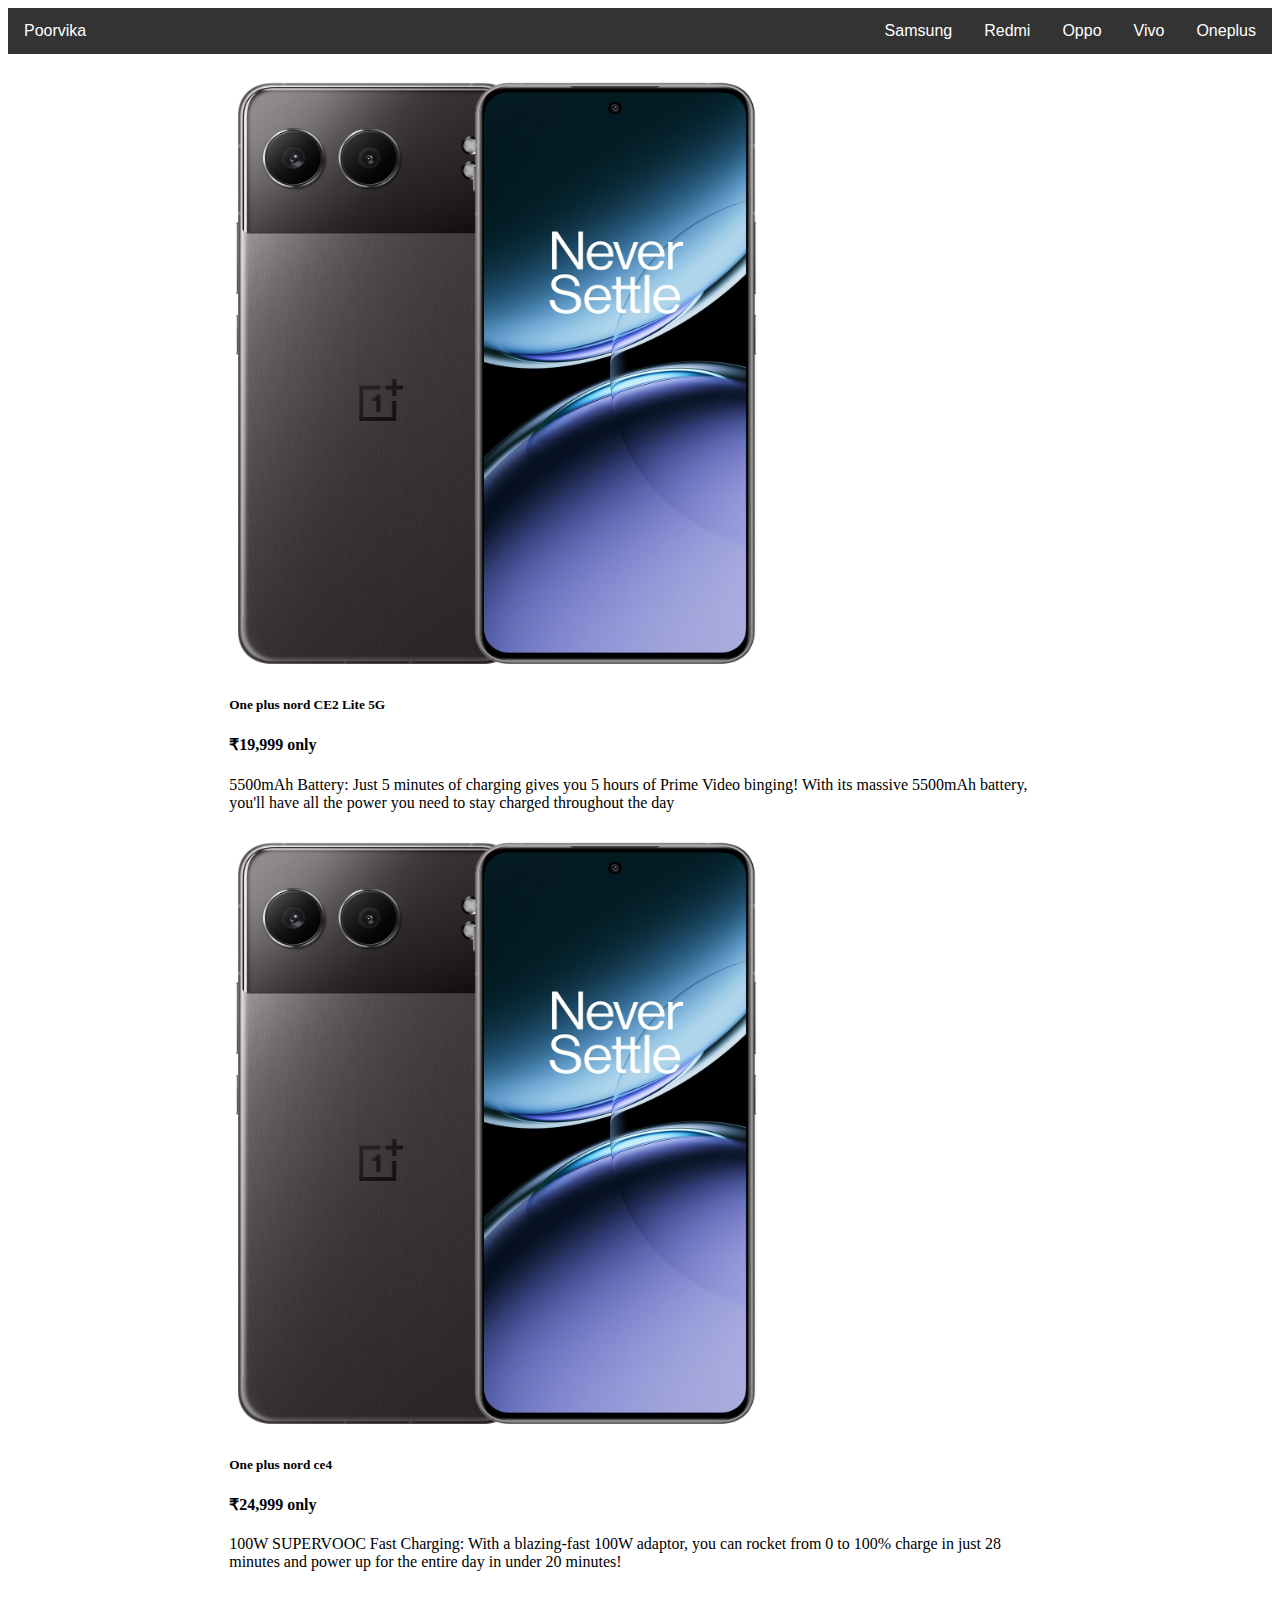
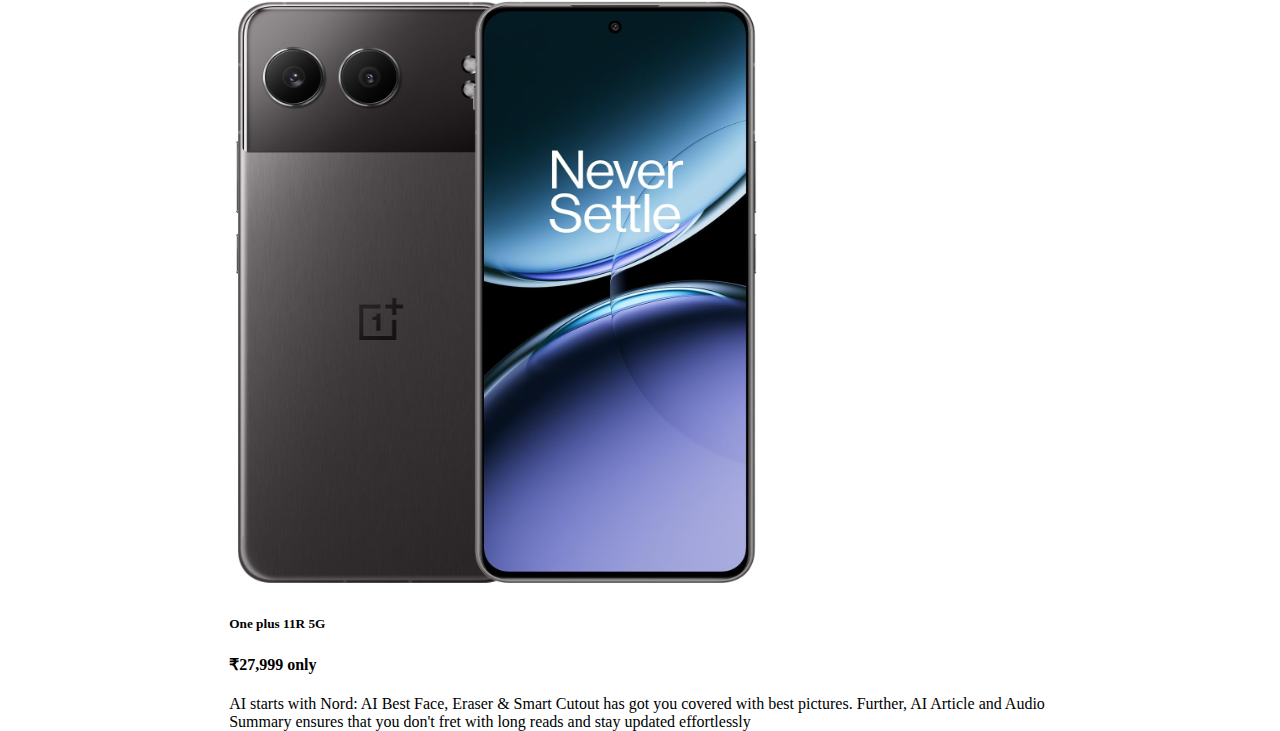
<file: index.html>
<!DOCTYPE html>
<html lang="en">
<head>
    <meta charset="UTF-8">
    <meta name="viewport" content="width=device-width, initial-scale=1.0">
    <title>Poorvika</title>
    <link rel="stylesheet" href="/index.css">
    <link href="https://cdn.jsdelivr.net/npm/bootstrap@5.0.2/dist/css/bootstrap.min.css" rel="stylesheet" integrity="sha384-EVSTQN3/azprG1Anm3QDgpJLIm9Nao0Yz1ztcQTwFspd3yD65VohhpuuCOmLASjC" crossorigin="anonymous">
</head>
<body>
    <div class="frame">
    <div class="section-1">
        <ul>
            <li style="float: left;"> <a class="active" id="Poorvika"  href="#home">Poorvika</a></li>
            <li><a href="/page5.html">Oneplus</a></li>
            <li><a href="/page4.html">Vivo</a></li>
            <li><a href="/page3.html">Oppo</a></li>
            <li><a href="/page2.html">Redmi</a></li>
            <li><a href="/page1.html">Samsung</a></li>
          
          </ul>
          
    </div>
    <div class="Product">
       


        <div class="row row-cols-1 row-cols-md-3 g-4">
            <div class="col">
              <div class="card h-100">
                <img src="./img/mbl2.png" class="card-img-top" alt="...">
                <div class="card-body">
                  <h5 class="card-title"><a href="https://www.amazon.in/OnePlus-Obsidian-Midnight-128GB-Storage/dp/B0D7VK8W41/ref=asc_df_B0D7VK8W41/?tag=googleshopdes-21&linkCode=df0&hvadid=709962856229&hvpos=&hvnetw=g&hvrand=8684108153994882977&hvpone=&hvptwo=&hvqmt=&hvdev=c&hvdvcmdl=&hvlocint=&hvlocphy=9298997&hvtargid=pla-2336848707570&mcid=13c911beebce3b7794f646bb87575480&gad_source=1&th=1" style="color: black;text-decoration: none;">One plus nord CE2 Lite 5G</a></h5>
                  <h4 class="card-title">₹19,999 only</h4>
                  <p class="card-text">5500mAh Battery: Just 5 minutes of charging gives you 5 hours of Prime Video binging! With its massive 5500mAh battery, you'll have all the power you need to stay charged throughout the day
                </p>
                </div>
              </div>
            </div>
            <div class="col">
              <div class="card h-100" >
                <img src="./img/mbl2.png" class="card-img-top" alt="...">
                <div class="card-body">
                  <h5 class="card-title"><a href="https://www.amazon.in/OnePlus-Obsidian-Midnight-128GB-Storage/dp/B0D7VK8W41/ref=asc_df_B0D7VK8W41/?tag=googleshopdes-21&linkCode=df0&hvadid=709962856229&hvpos=&hvnetw=g&hvrand=8684108153994882977&hvpone=&hvptwo=&hvqmt=&hvdev=c&hvdvcmdl=&hvlocint=&hvlocphy=9298997&hvtargid=pla-2336848707570&mcid=13c911beebce3b7794f646bb87575480&gad_source=1&th=1" style="color: black;text-decoration: none;">One plus nord ce4 </a></h5>
                  <h4 class="card-title">₹24,999 only</h4>
                  <p class="card-text">100W SUPERVOOC Fast Charging: With a blazing-fast 100W adaptor, you can rocket from 0 to 100% charge in just 28 minutes and power up for the entire day in under 20 minutes!
                </p>
                </div>
              </div>
            </div>
            <div class="col">
              <div class="card h-100">
                <img src="./img/mbl2.png" class="card-img-top" alt="...">
                <div class="card-body">
                  <h5 class="card-title"><a href="https://www.amazon.in/OnePlus-Obsidian-Midnight-128GB-Storage/dp/B0D7VK8W41/ref=asc_df_B0D7VK8W41/?tag=googleshopdes-21&linkCode=df0&hvadid=709962856229&hvpos=&hvnetw=g&hvrand=8684108153994882977&hvpone=&hvptwo=&hvqmt=&hvdev=c&hvdvcmdl=&hvlocint=&hvlocphy=9298997&hvtargid=pla-2336848707570&mcid=13c911beebce3b7794f646bb87575480&gad_source=1&th=1" style="color: black;text-decoration: none;">One plus 11R 5G</a></h5>
                  <h4 class="card-title">₹27,999 only</h4>
                  <p class="card-text">AI starts with Nord: AI Best Face, Eraser & Smart Cutout has got you covered with best pictures. Further, AI Article and Audio Summary ensures that you don't fret with long reads and stay updated effortlessly
                </p>
                </div>
              </div>
            </div>
            
            </div>
          </div>
    </div>
    </div>
</body>
</html>
</file>
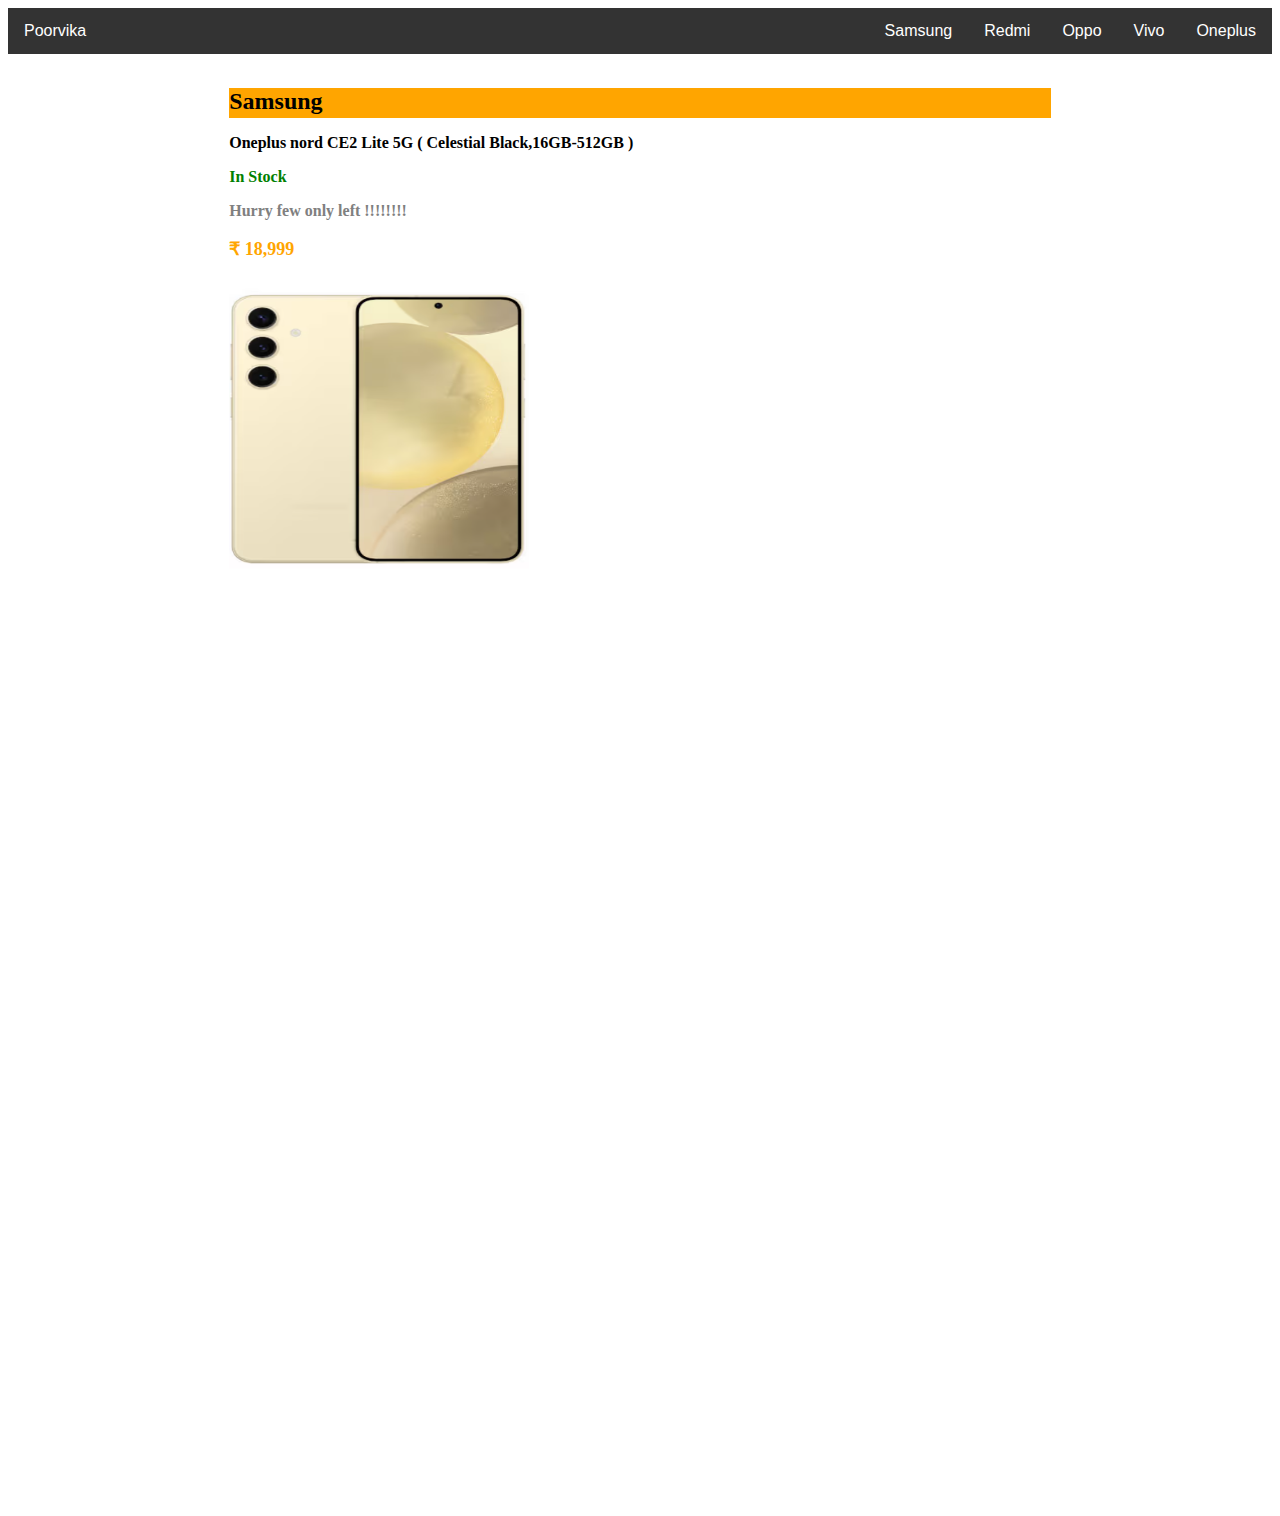
<file: page1.html>
<!DOCTYPE html>
<html lang="en">
<head>
    <meta charset="UTF-8">
    <meta name="viewport" content="width=device-width, initial-scale=1.0">
    <title>Poorvika</title>
    <link rel="stylesheet" href="/index.css">
</head>
<body>
    <div class="frame">
    <div class="section-1">
        <ul>
            <li style="float: left;"> <a class="active" id="Poorvika"  href="#home">Poorvika</a></li>
            <li><a href="/page1.html">Oneplus</a></li>
            <li><a href="/page2.html">Vivo</a></li>
            <li><a href="/page3.html">Oppo</a></li>
            <li><a href="/page4.html">Redmi</a></li>
            <li><a href="/page5.html">Samsung</a></li>
          
          </ul>
          
    </div>
    <div class="Product">
        <div class="header"><h2>Samsung</h2></div> 
        <div class="content">
            <b>  <p style="font-weight: 500;"><b>Oneplus nord CE2 Lite 5G ( Celestial Black,16GB-512GB )</b></p>
            <p style="color: green;"> In Stock</p>
            <p style="color:grey">Hurry few only left !!!!!!!!</p></b>
            <p style="font-size: 18px;color: orange;font-weight: bold;">₹ 18,999</p>
        </div>
        <div class="image">
          <img src="./img/mbl.png" height="300px" width="300px">
        </div>
    </div>
    </div>
</body>
</html>
</file>
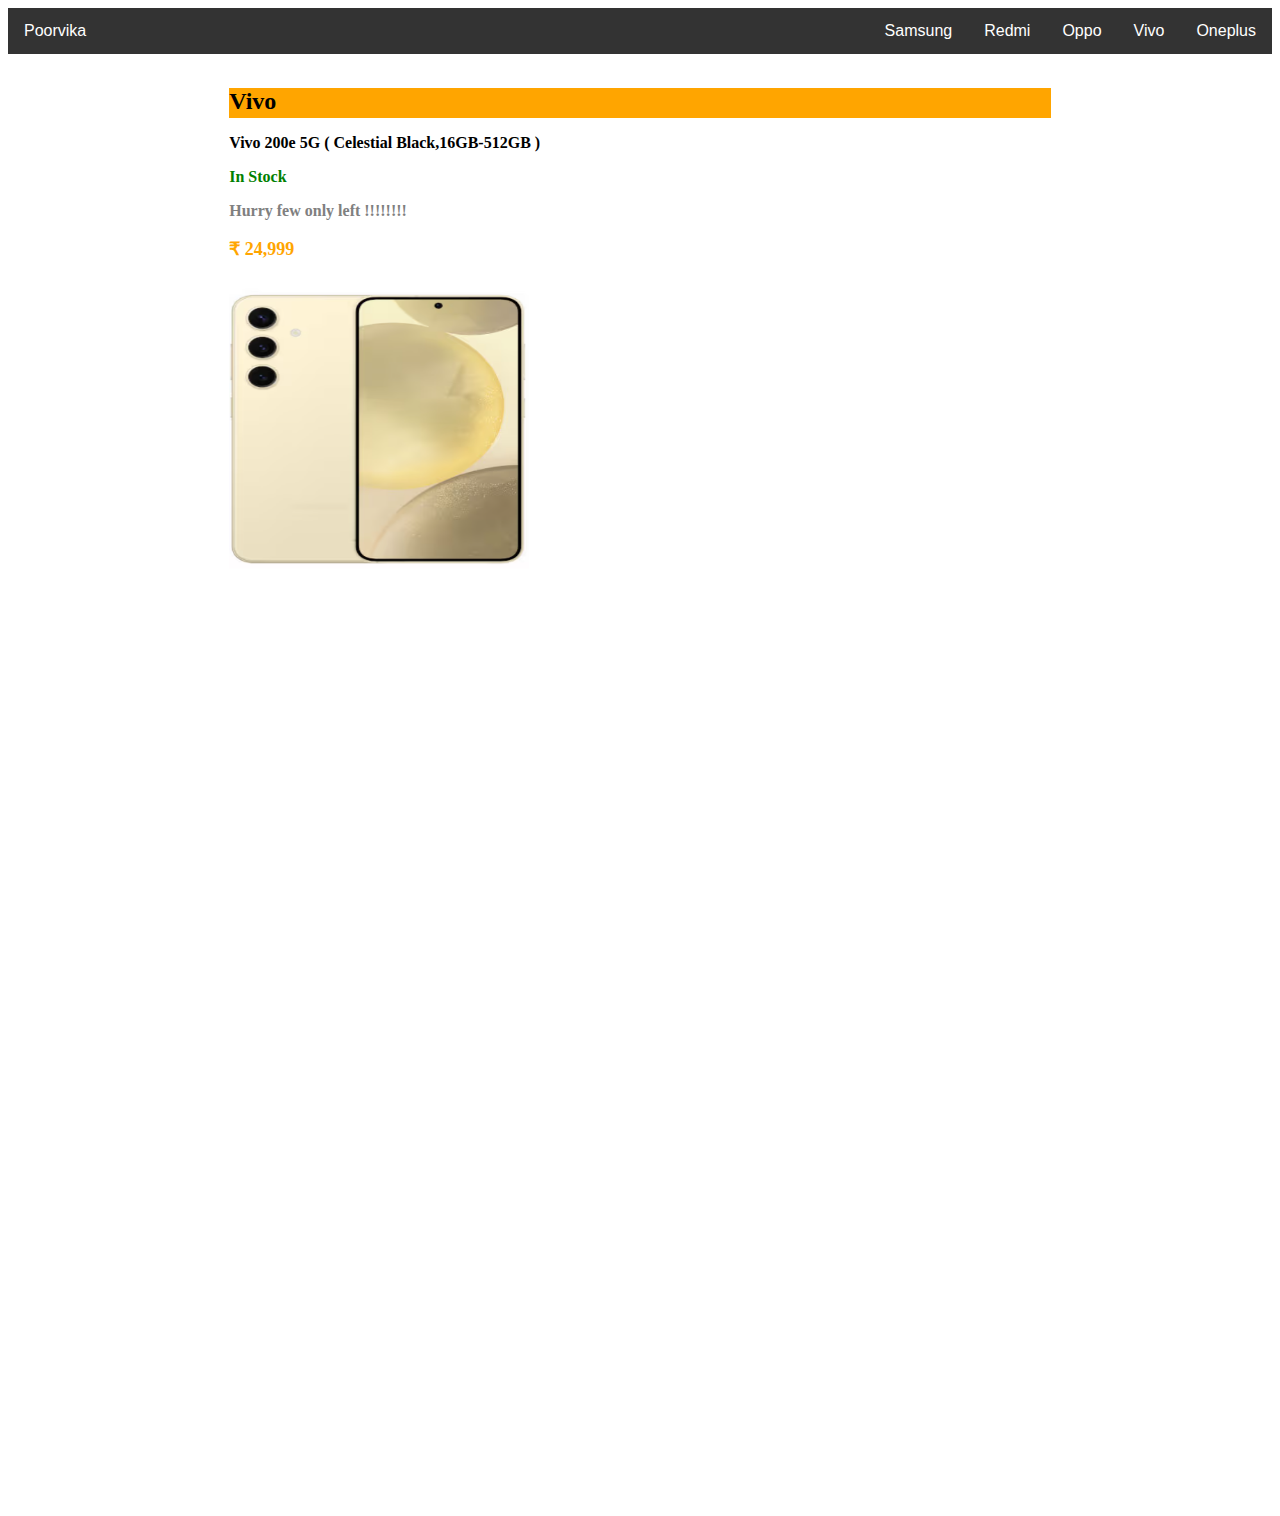
<file: page2.html>
<!DOCTYPE html>
<html lang="en">
<head>
    <meta charset="UTF-8">
    <meta name="viewport" content="width=device-width, initial-scale=1.0">
    <title>Poorvika</title>
    <link rel="stylesheet" href="/index.css">
</head>
<body>
    <div class="frame">
    <div class="section-1">
        <ul>
            <li style="float: left;"> <a class="active" id="Poorvika"  href="#home">Poorvika</a></li>
            <li><a href="/page1.html">Oneplus</a></li>
            <li><a href="/page2.html">Vivo</a></li>
            <li><a href="/page3.html">Oppo</a></li>
            <li><a href="/page4.html">Redmi</a></li>
            <li><a href="/page5.html">Samsung</a></li>
          
          </ul>
          
    </div>
    <div class="Product">
        <div class="header"><h2>Vivo</h2></div> 
        <div class="content">
            <b>  <p style="font-weight: 500;"><b>Vivo 200e 5G ( Celestial Black,16GB-512GB )</b></p>
            <p style="color: green;"> In Stock</p>
            <p style="color:grey">Hurry few only left !!!!!!!!</p></b>
            <p style="font-size: 18px;color: orange;font-weight: bold;">₹ 24,999</p>
        </div>
        <div class="image">
          <img src="./img/mbl.png" height="300px" width="300px">
        </div>
    </div>
    </div>
</body>
</html>
</file>
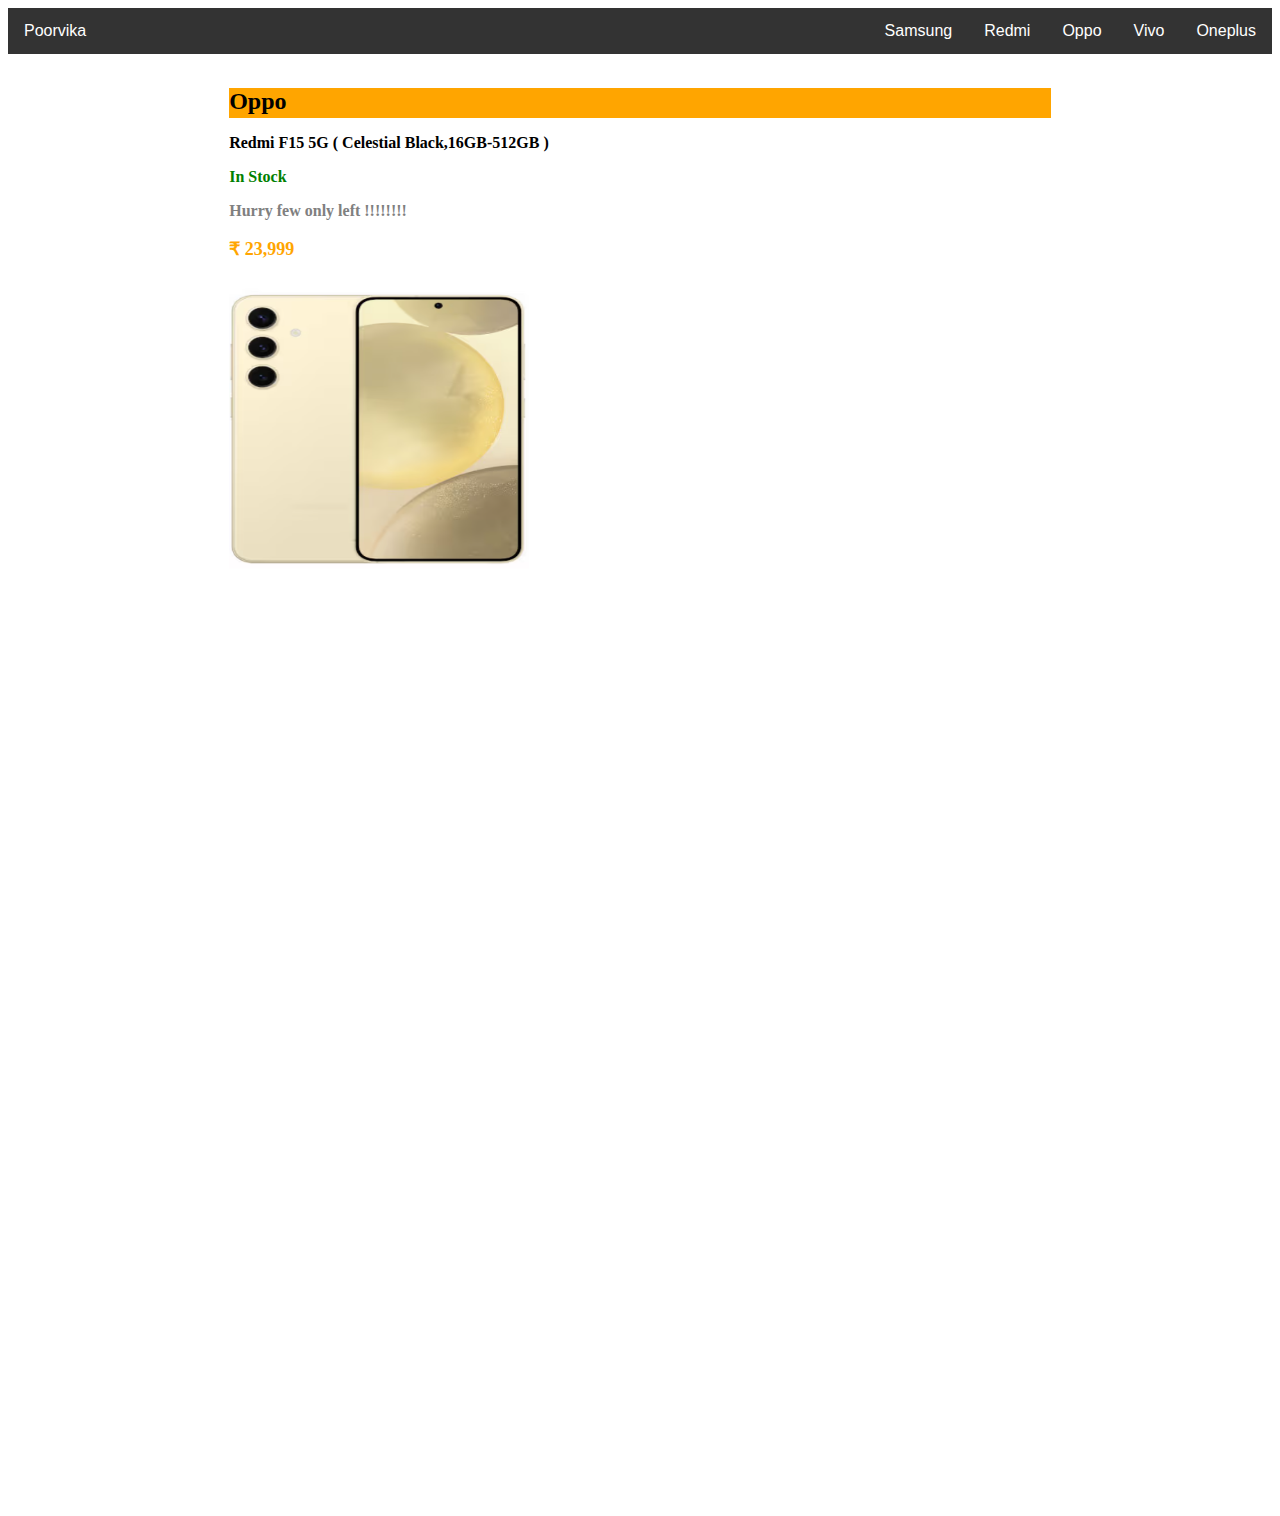
<file: page3.html>
<!DOCTYPE html>
<html lang="en">
<head>
    <meta charset="UTF-8">
    <meta name="viewport" content="width=device-width, initial-scale=1.0">
    <title>Poorvika</title>
    <link rel="stylesheet" href="/index.css">
</head>
<body>
    <div class="frame">
    <div class="section-1">
        <ul>
            <li style="float: left;"> <a class="active" id="Poorvika"  href="#home">Poorvika</a></li>
            <li><a href="/page1.html">Oneplus</a></li>
            <li><a href="/page2.html">Vivo</a></li>
            <li><a href="/page3.html">Oppo</a></li>
            <li><a href="/page4.html">Redmi</a></li>
            <li><a href="/page5.html">Samsung</a></li>
          
          </ul>
          
    </div>
    <div class="Product">
        <div class="header"><h2>Oppo</h2></div> 
        <div class="content">
            <b>  <p style="font-weight: 500;"><b>Redmi F15 5G ( Celestial Black,16GB-512GB )</b></p>
            <p style="color: green;"> In Stock</p>
            <p style="color:grey">Hurry few only left !!!!!!!!</p></b>
            <p style="font-size: 18px;color: orange;font-weight: bold;">₹ 23,999</p>
        </div>
        <div class="image">
          <img src="./img/mbl.png" height="300px" width="300px">
        </div>
    </div>
    </div>
</body>
</html>
</file>
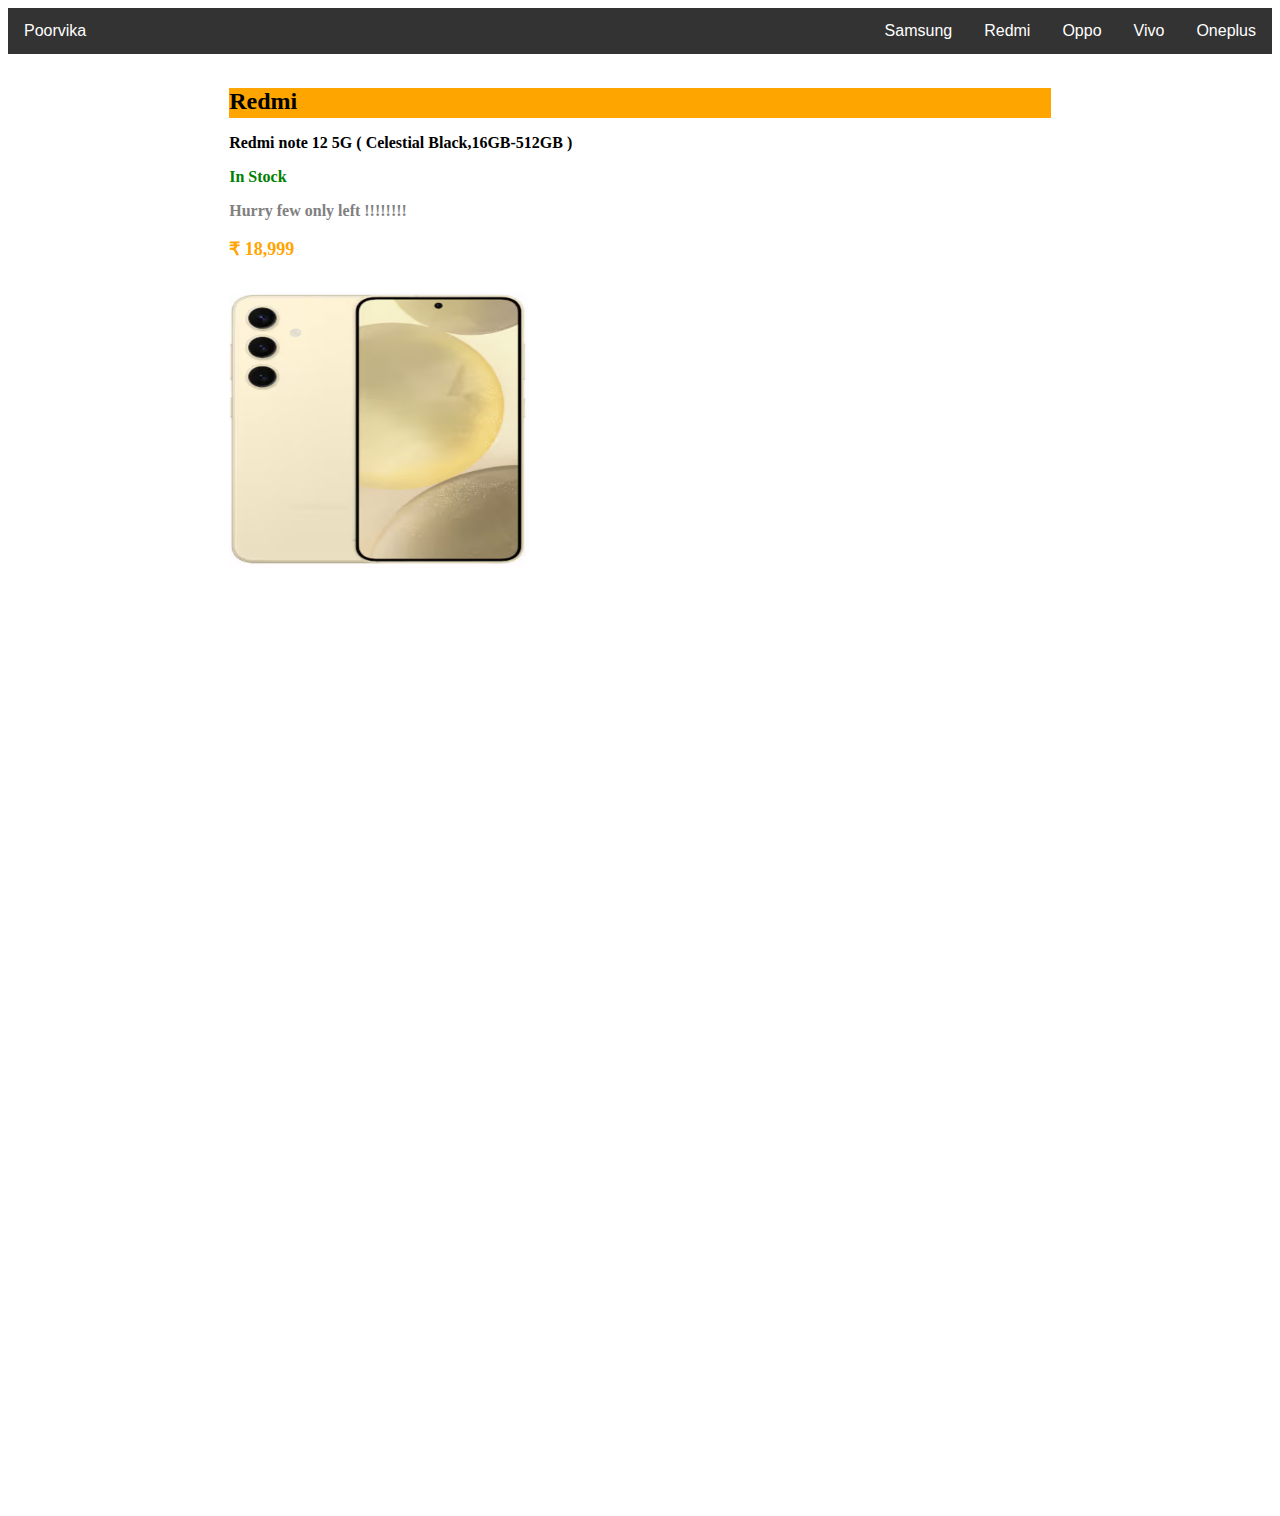
<file: page4.html>
<!DOCTYPE html>
<html lang="en">
<head>
    <meta charset="UTF-8">
    <meta name="viewport" content="width=device-width, initial-scale=1.0">
    <title>Poorvika</title>
    <link rel="stylesheet" href="/index.css">
</head>
<body>
    <div class="frame">
    <div class="section-1">
        <ul>
            <li style="float: left;"> <a class="active" id="Poorvika"  href="#home">Poorvika</a></li>
            <li><a href="/page1.html">Oneplus</a></li>
            <li><a href="/page2.html">Vivo</a></li>
            <li><a href="/page3.html">Oppo</a></li>
            <li><a href="/page4.html">Redmi</a></li>
            <li><a href="/page5.html">Samsung</a></li>
          
          </ul>
          
    </div>
    <div class="Product">
        <div class="header"><h2>Redmi</h2></div> 
        <div class="content">
            <b>  <p style="font-weight: 500;"><b>Redmi note 12 5G ( Celestial Black,16GB-512GB )</b></p>
            <p style="color: green;"> In Stock</p>
            <p style="color:grey">Hurry few only left !!!!!!!!</p></b>
            <p style="font-size: 18px;color: orange;font-weight: bold;">₹ 18,999</p>
        </div>
        <div class="image">
          <img src="./img/mbl.png" height="300px" width="300px">
        </div>
    </div>
    </div>
</body>
</html>
</file>
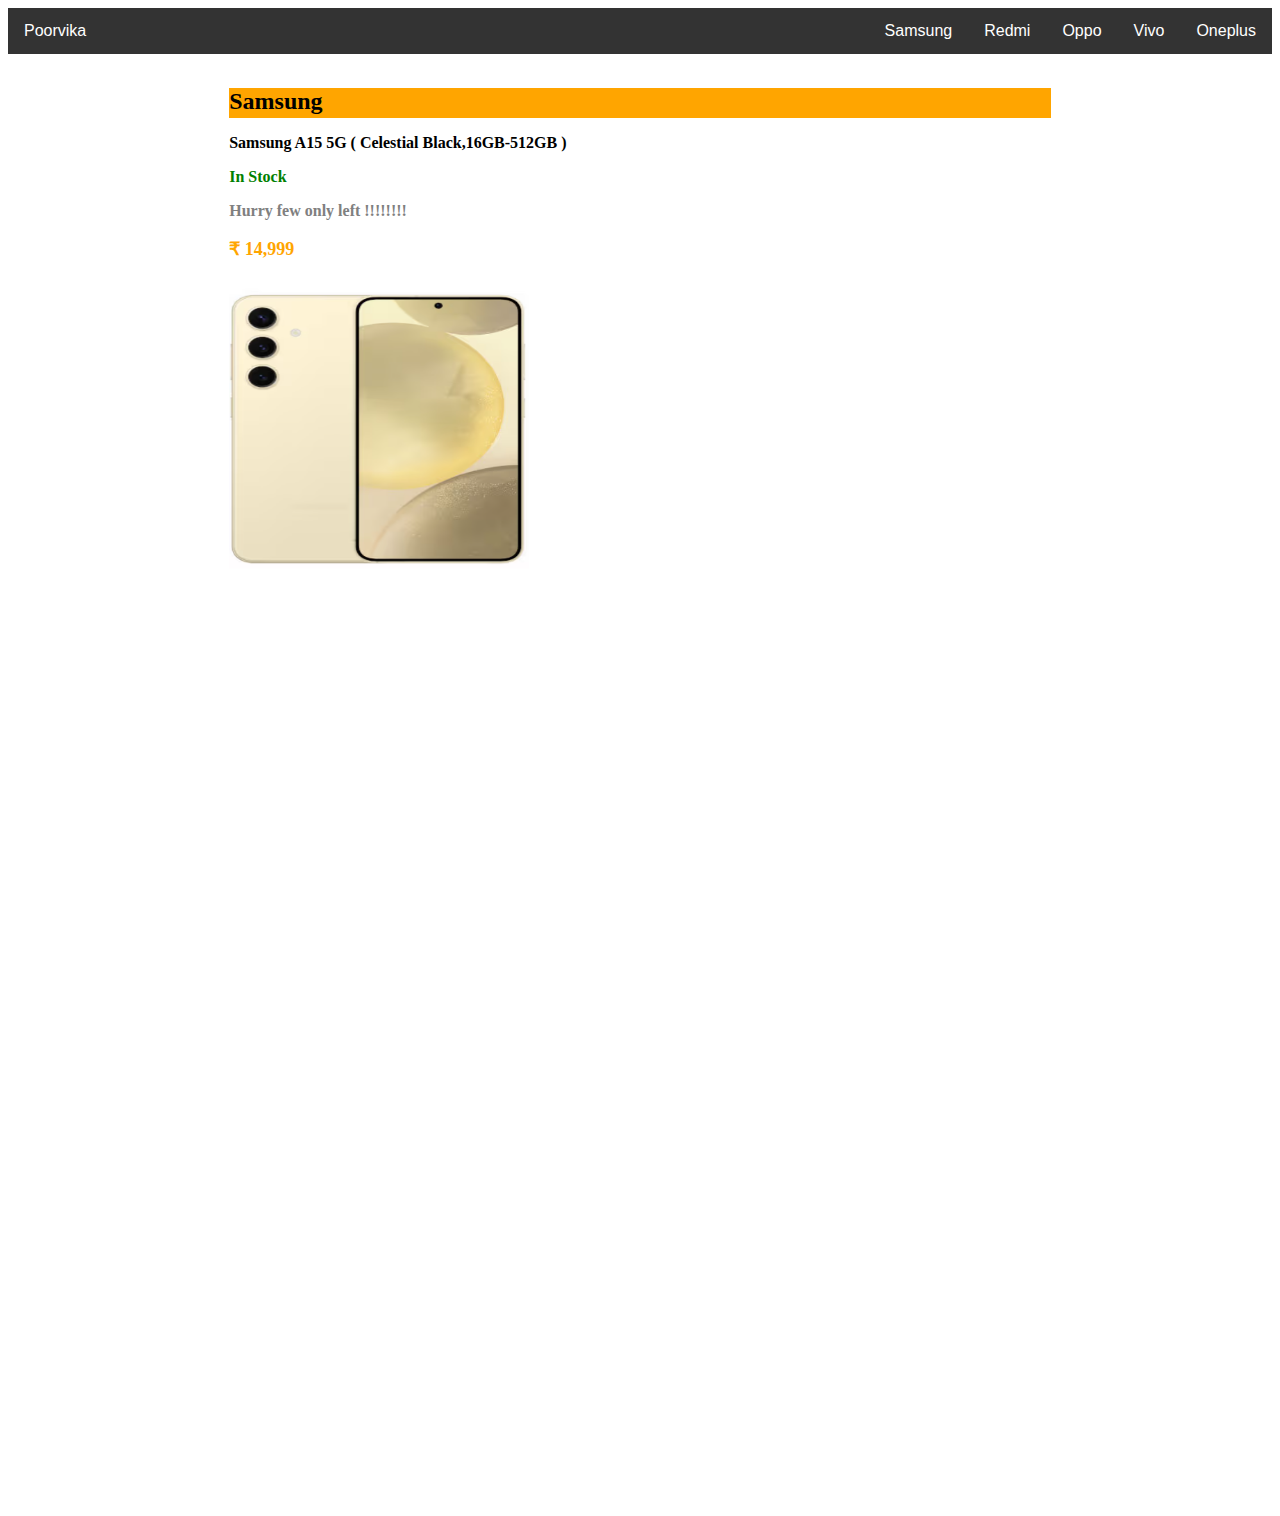
<file: page5.html>
<!DOCTYPE html>
<html lang="en">
<head>
    <meta charset="UTF-8">
    <meta name="viewport" content="width=device-width, initial-scale=1.0">
    <title>Poorvika</title>
    <link rel="stylesheet" href="/index.css">
</head>
<body>
    <div class="frame">
    <div class="section-1">
        <ul>
            <li style="float: left;"> <a class="active" id="Poorvika"  href="#home">Poorvika</a></li>
            <li><a href="/page1.html">Oneplus</a></li>
            <li><a href="/page2.html">Vivo</a></li>
            <li><a href="/page3.html">Oppo</a></li>
            <li><a href="/page4.html">Redmi</a></li>
            <li><a href="/page5.html">Samsung</a></li>
          
          </ul>
          
    </div>
    <div class="Product">
        <div class="header"><h2>Samsung</h2></div> 
        <div class="content">
            <b>  <p style="font-weight: 500;"><b>Samsung A15 5G ( Celestial Black,16GB-512GB )</b></p>
            <p style="color: green;"> In Stock</p>
            <p style="color:grey">Hurry few only left !!!!!!!!</p></b>
            <p style="font-size: 18px;color: orange;font-weight: bold;">₹ 14,999</p>
        </div>
        <div class="image">
          <img src="./img/mbl.png" height="300px" width="300px">
        </div>
    </div>
    </div>
</body>
</html>
</file>
<file: index.css>
.frame{
    width:100%;
    height: 1500px;
   
}
.section-1{
    height: 45px;
    width: 100%;
}
ul {
    list-style-type: none;
    margin: 0;
    padding: 0;
    overflow: hidden;
    background-color: #333;
  }
  
  li {
    float: right;
  }
  
  li a {
    display: block;
    color: white;
    text-align: center;
    padding: 14px 16px;
    text-decoration: none;
    font-family: 'Franklin Gothic Medium', 'Arial Narrow', Arial, sans-serif;
  }
  
  li a:hover {
    background-color: #111;
  }
 .Product{
    height: 600px;
    width: 65%;
    margin: auto;
   
    position: relative;
    top: 15px;
 }
 .header{
    height: 30px;
    width:auto;
    background-color: orange;
 }
 .card:hover{
  box-shadow: 0 4px 8px 0 rgba(0, 0, 0, 0.2), 0 6px 20px 0 rgba(0, 0, 0, 0.19);
 }
</file>
